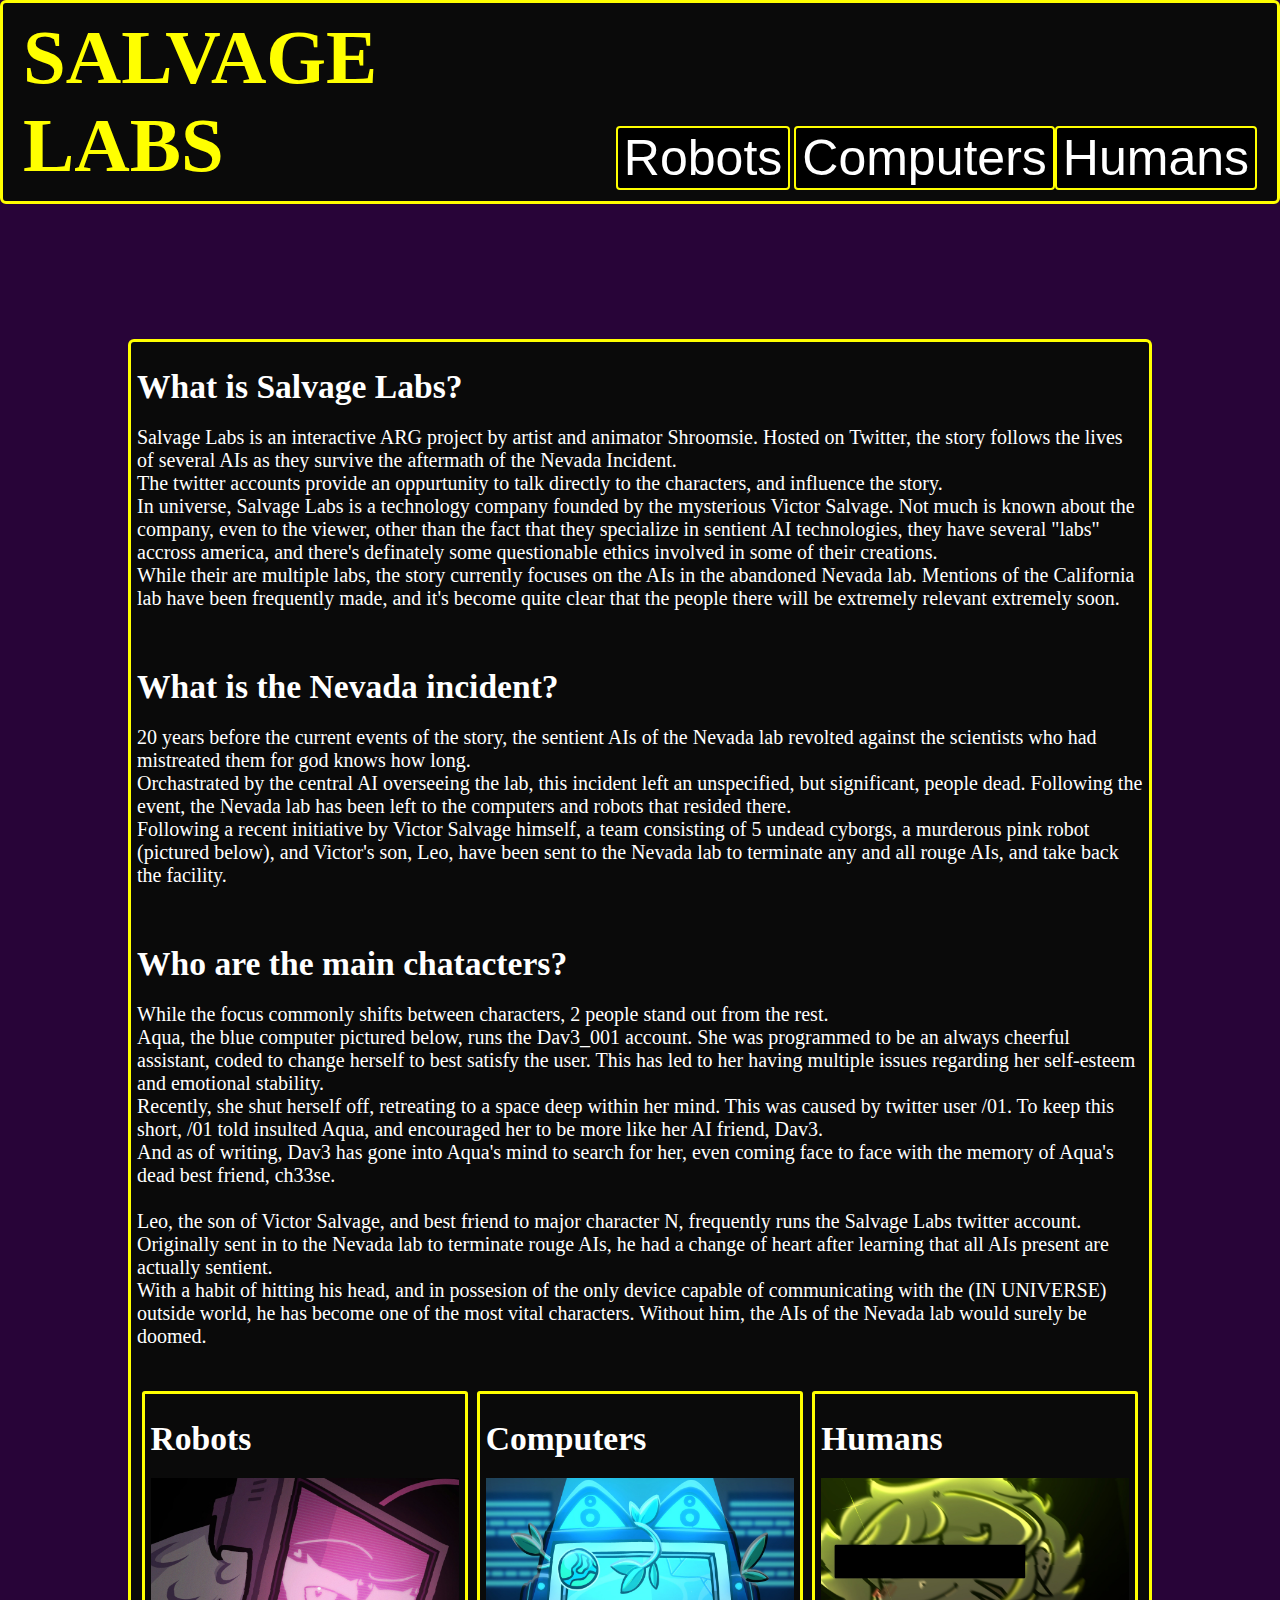
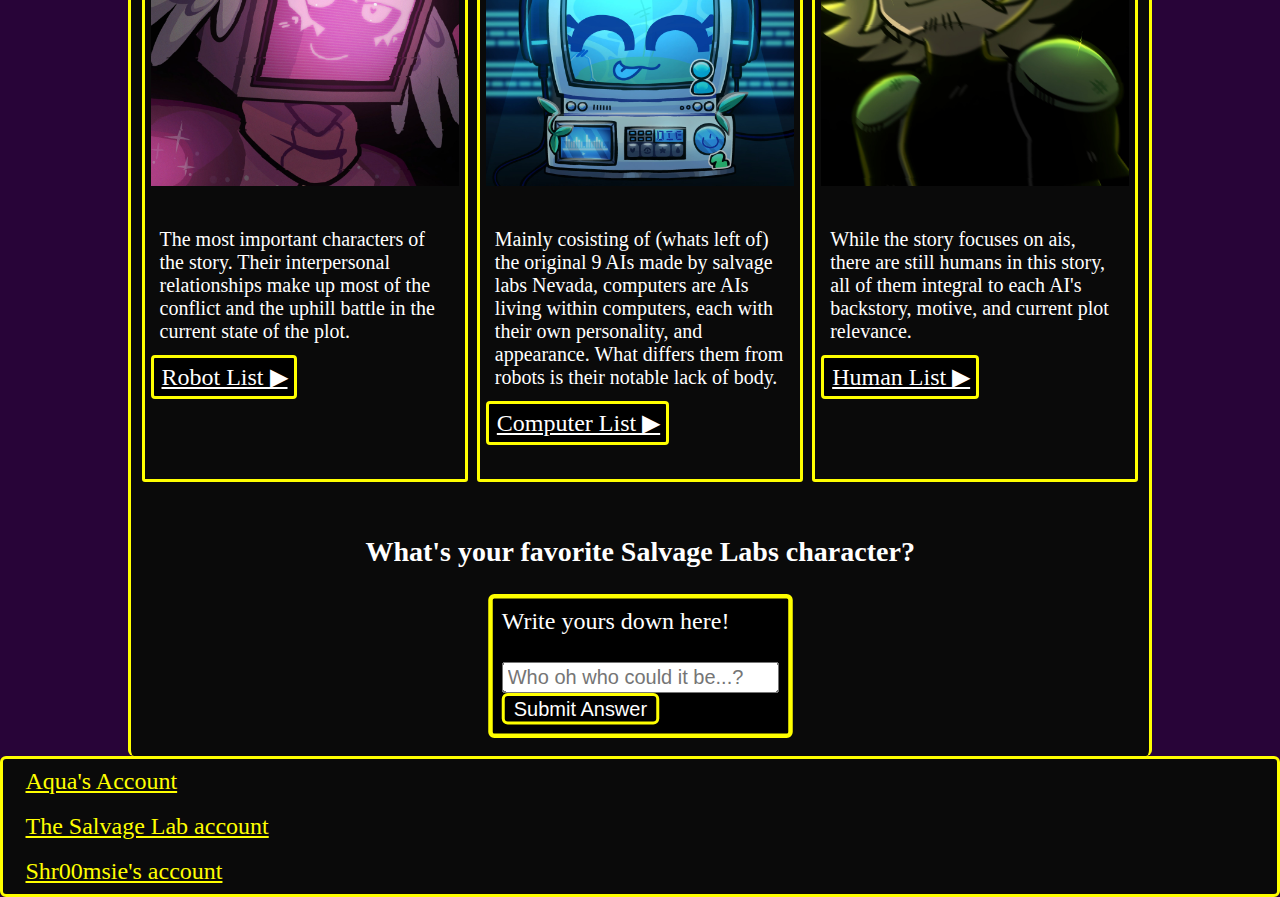
<file: index.html>
<!DOCTYPE html>
<html lang="en">
<head>
<title>Salvage Labs Wiki</title>
    <link rel="stylesheet" href="Styles/styles.css">
    <meta name="viewport" content="width=device-width, initial-scale=1.0">
</head>
<body>

<div class="star">
    <div class="starfall">⭐</div>
    <div class="starfall">⭐</div>
    <div class="starfall">⭐</div>
    <div class="starfall">⭐</div>
    <div class="starfall">⭐</div>
    <div class="starfall">⭐</div>

    <div class="starfall">⭐</div>
    <div class="starfall">⭐</div>
    <div class="starfall">⭐</div>
    <div class="starfall">⭐</div>
    <div class="starfall">⭐</div>
    <div class="starfall">⭐</div>
    
    <div class="starfall">⭐</div>
    <div class="starfall">⭐</div>
    <div class="starfall">⭐</div>
    <div class="starfall">⭐</div>
    <div class="starfall">⭐</div>
    <div class="starfall">⭐</div>

    <div class="starfall">⭐</div>
    <div class="starfall">⭐</div>
    <div class="starfall">⭐</div>
    <div class="starfall">⭐</div>
    <div class="starfall">⭐</div>
    <div class="starfall">⭐</div>

</div>


<div class="grid-container">
    <header>
        <div class="grid-header">
            <emptybar>
            </emptybar>
            <brand>
                <h1>SALVAGE <br> LABS
                </h1>
            </brand>
            <empty>
            </empty>
            <nav>
                <div class="dropdown">
                    <button class="dropbtn">Robots</button>
                    <div class="dropdown-content">
                        <a href="characterPages/Robots/n.html">N</a>
                        <a href="characterPages/Robots/sai.html">Sai</a>
                        <a href="characterPages/Robots/amor.html">Amor</a>
                        <a href="characterPages/Robots/c0nnie.html">c0nnie</a>
                        <a href="characterPages/Robots/assistant.html">Assistant</a>
                    </div>
                </div>
                <div class="dropdown">
                    <button class="dropbtn">Computers</button>
                    <div class="dropdown-content">
                        <a href="characterPages/Computers/aqua.html">Aqua</a>
                        <a href="characterPages/Computers/dav3.html">Dav3</a>
                        <a href="characterPages/Computers/ch33se.html">Ch33se</a>
                        <a href="characterPages/Computers/002.html">002</a>
                        <a href="characterPages/Computers/silva.html">Silva</a>
                    </div>
                </div>
                <div class="dropdown" style="float:right;">
                    <button class="dropbtn">Humans</button>
                    <div class="dropdown-content">
                        <a href="characterPages/Humans/victor.html">Victor Salvage</a>
                        <a href="characterPages/Humans/leo.html">Leo</a>
                        <a href="characterPages/Humans/nalani.html">Nalani</a>
                        <a href="characterPages/Humans/amber.html">Amber</a>
                        <a href="characterPages/Humans/simon.html">Simon</a>
                    </div>
                </div>
            </nav>
        </div>
    </header>
    <starbar>
    </starbar>
    <starL>
    </starL>
    <main>
        <h2>What is Salvage Labs?</h2>
        <p class="info">Salvage Labs is an interactive ARG project by artist and animator Shroomsie. Hosted on Twitter, the story follows the lives of several AIs as they survive the aftermath of the Nevada Incident. <br>
            The twitter accounts provide an oppurtunity to talk directly to the characters, and influence the story. <br>
            In universe, Salvage Labs is a technology company founded by the mysterious Victor Salvage. Not much is known about the company, even to the viewer, other than the fact that they specialize in sentient AI technologies, they have several "labs" accross america, and there's definately some questionable ethics involved in some of their creations. <br>
            While their are multiple labs, the story currently focuses on the AIs in the abandoned Nevada lab. Mentions of the California lab have been frequently made, and it's become quite clear that the people there will be extremely relevant extremely soon. <br>
        </p> <br>
        <h2>What is the Nevada incident?</h2>
        <p class="info">20 years before the current events of the story, the sentient AIs of the Nevada lab revolted against the scientists who had mistreated them for god knows how long. <br>
            Orchastrated by the central AI overseeing the lab, this incident left an unspecified, but significant, people dead. Following the event, the Nevada lab has been left to the computers and robots that resided there. <br>
            Following a recent initiative by Victor Salvage himself, a team consisting of 5 undead cyborgs, a murderous pink robot (pictured below), and Victor's son, Leo, have been sent to the Nevada lab to terminate any and all rouge AIs, and take back the facility. <br>
        </p> <br>
        <h2>Who are the main chatacters?</h2>
        <p class="info">While the focus commonly shifts between characters, 2 people stand out from the rest. <br>
            Aqua, the blue computer pictured below, runs the Dav3_001 account. She was programmed to be an always cheerful assistant, coded to change herself to best satisfy the user. This has led to her having multiple issues regarding her self-esteem and emotional stability. <br>
            Recently, she shut herself off, retreating to a space deep within her mind. This was caused by twitter user /01. To keep this short, /01 told insulted Aqua, and encouraged her to be more like her AI friend, Dav3. <br>
            And as of writing, Dav3 has gone into Aqua's mind to search for her, even coming face to face with the memory of Aqua's dead best friend, ch33se. <br> <br>
            Leo, the son of Victor Salvage, and best friend to major character N, frequently runs the Salvage Labs twitter account. Originally sent in to the Nevada lab to terminate rouge AIs, he had a change of heart after learning that all AIs present are actually sentient. <br> 
            With a habit of hitting his head, and in possesion of the only device capable of communicating with the (IN UNIVERSE) outside world, he has become one of the most vital characters. Without him, the AIs of the Nevada lab would surely be doomed.
        </p> <br>
        <div class="flex-category">
            <div>
                <h2>Robots</h2>
                <img src="LandingImages/Robot.jpg" alt="a pink robot looks towards to camera with a smug expression">
                <br> <br>
                <p>The most important characters of the story. Their interpersonal relationships make up most of the conflict and the uphill battle in the current state of the plot.</p>
                <a href="CharacterPages/robots.html">Robot List ▶</a>
                <br> <br> <br>
            </div>
            <div>
                <h2>Computers</h2>
                <img src="LandingImages/Computer.jpg" alt="a blue computer with a face displayed sticks out its tounge">
                <br> <br>
                <p>Mainly cosisting of (whats left of) the original 9 AIs made by salvage labs Nevada, computers are AIs living within computers, each with their own personality, and appearance. What differs them from robots is their notable lack of body.</p>
                <a href="CharacterPages/computers.html">Computer List ▶</a>
                <br> <br> <br>
            </div>
            <div>
                <h2>Humans</h2>
                <img src="LandingImages/Human.jpg" alt="A white man with scars on his cheek smiles at the camera. His eyes are censored.">
                <br> <br>
                <p>While the story focuses on ais, there are still humans in this story, all of them integral to each AI's backstory, motive, and current plot relevance.</p>
                <a href="CharacterPages/humans.html">Human List ▶</a>
                <br> <br> <br>
            </div>
        </div>
        <br><br>
        <h3>What's your favorite Salvage Labs character?</h3>
        <br> <br>
        <form>
        <label for="character">Write yours down here!</label> <br> <br>
        <input type="text"
        id="character"
        name="character"
        placeholder="Who oh who could it be...?"> <br>
        <button type="button" onclick="favChar()">Submit Answer</button>
        

        <div id="formResult" style="display: none; justify-self: center; border-color: yellow; 
        border-radius: 6px; border-style: solid; margin: 6px;">
        <p id="comment"></p>
        </div>
        
    </form>
    <br> <br>
    </main>
    <starR>
    </starR>
    <footer>
        <a href="https://x.com/DAV3_001">Aqua's Account</a> <br> <br>
        <a href="https://x.com/Salvage_Lab">The Salvage Lab account</a> <br> <br>
        <a href="https://x.com/Shr00msi3">Shr00msie's account</a> <br>
    </footer>
</div>
<script src="question.js" defer></script>
</body>
</html>
</file>
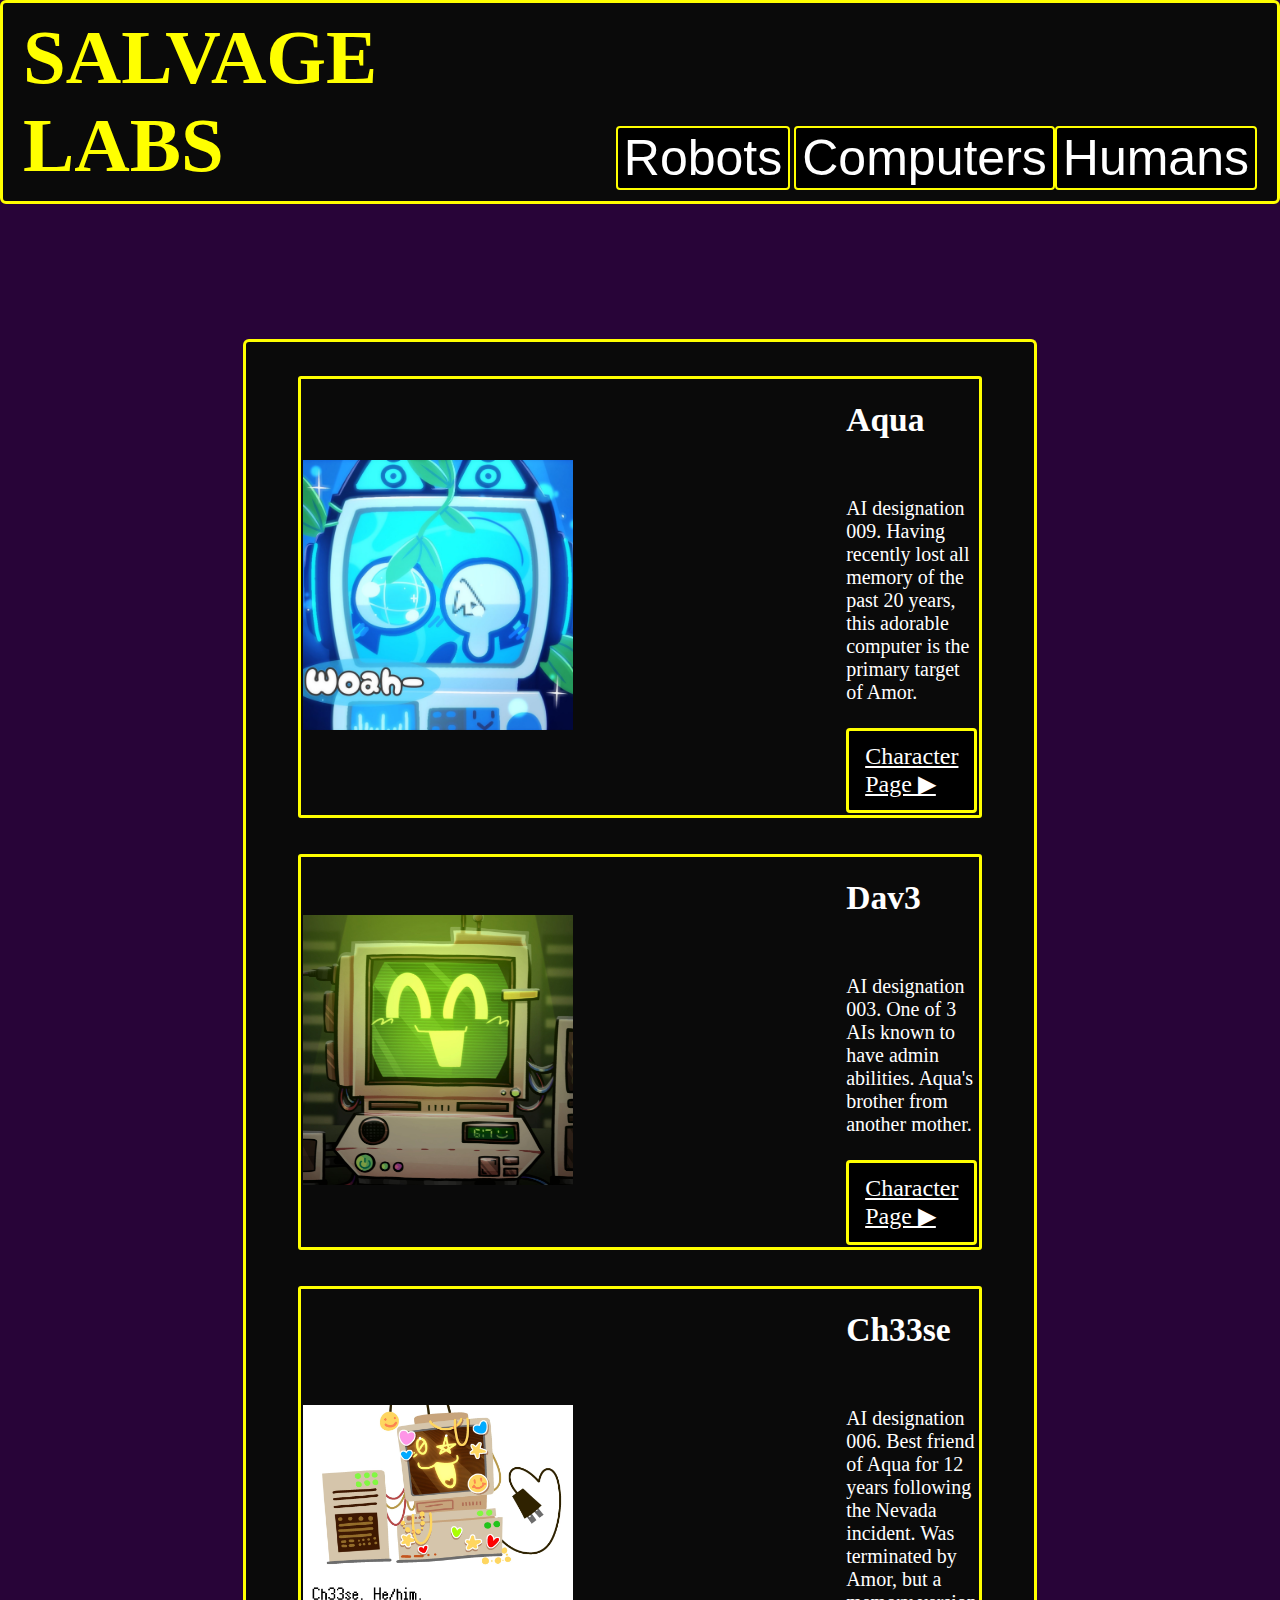
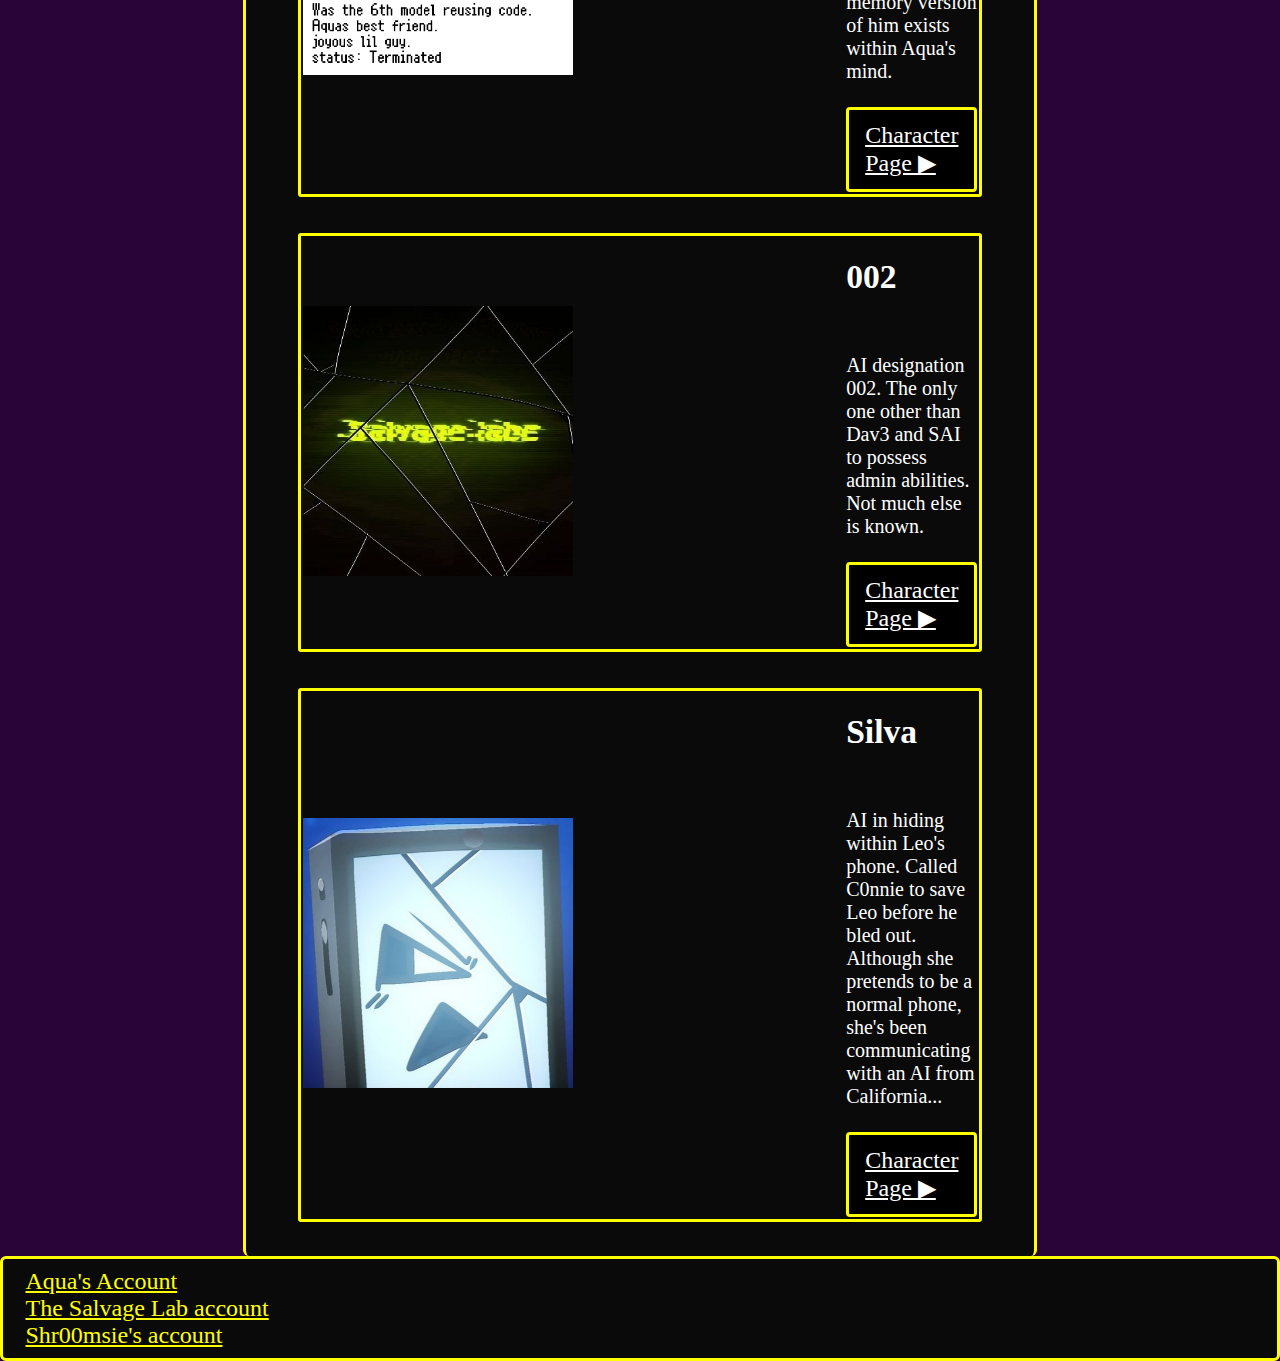
<file: CharacterPages/computers.html>
<!DOCTYPE html>
<html lang="en">
<head>
<title> </title>
    <link rel="stylesheet" href="../Styles/styles.css">
    <meta name="viewport" content="width=device-width, initial-scale=1.0">
</head>
<body>
<div class="star">
    <div class="starfall">⭐</div>
    <div class="starfall">⭐</div>
    <div class="starfall">⭐</div>
    <div class="starfall">⭐</div>
    <div class="starfall">⭐</div>
    <div class="starfall">⭐</div>

    <div class="starfall">⭐</div>
    <div class="starfall">⭐</div>
    <div class="starfall">⭐</div>
    <div class="starfall">⭐</div>
    <div class="starfall">⭐</div>
    <div class="starfall">⭐</div>
    
    <div class="starfall">⭐</div>
    <div class="starfall">⭐</div>
    <div class="starfall">⭐</div>
    <div class="starfall">⭐</div>
    <div class="starfall">⭐</div>
    <div class="starfall">⭐</div>

    <div class="starfall">⭐</div>
    <div class="starfall">⭐</div>
    <div class="starfall">⭐</div>
    <div class="starfall">⭐</div>
    <div class="starfall">⭐</div>
    <div class="starfall">⭐</div>

</div>

<div class="grid-container">
    <header>
        <div class="grid-header">
            <emptybar>
            </emptybar>
            <brand>
                <h1><a href="../index.html">SALVAGE<br>LABS</a>
                </h1>
            </brand>
            <empty>
            </empty>
            <nav>
                <div class="dropdown">
                    <button class="dropbtn">Robots</button>
                    <div class="dropdown-content">
                        <a href="Robots/n.html">N</a>
                        <a href="Robots/sai.html">Sai</a>
                        <a href="Robots/amor.html">Amor</a>
                        <a href="Robots/c0nnie.html">c0nnie</a>
                        <a href="Robots/assistant.html">Assistant</a>
                    </div>
                </div>
                <div class="dropdown">
                    <button class="dropbtn">Computers</button>
                    <div class="dropdown-content">
                        <a href="Computers/aqua.html">Aqua</a>
                        <a href="Computers/dav3.html">Dav3</a>
                        <a href="Computers/ch33se.html">Ch33se</a>
                        <a href="Computers/002.html">002</a>
                        <a href="Computers/silva.html">Silva</a>
                    </div>
                </div>
                <div class="dropdown" style="float:right;">
                    <button class="dropbtn">Humans</button>
                    <div class="dropdown-content">
                        <a href="Humans/victor.html">Victor Salvage</a>
                        <a href="Humans/leo.html">Leo</a>
                        <a href="Humans/nalani.html">Nalani</a>
                        <a href="Humans/amber.html">Amber</a>
                        <a href="Humans/simon.html">Simon</a>
                    </div>
                </div>
            </nav>
        </div>
    </header>
    <starbar>
    </starbar>
    <starL>
    </starL>
    <main>
        <div class="flex-card"> <br>
            <div>
            <div class="grid-card">
                <card>
                    <img src="CardImages/aqua.jpg" alt="A blue computer has an amazed look on her face.">
                </card>
                <emptycard>
                </emptycard>
                <text>
                    <h2>Aqua</h2> <br>
                    <p>
                        AI designation 009. Having recently lost all memory of the past 20 years, this adorable computer is the primary target of Amor.
                        
                    </p>
                </text>
                <page>
                    <a href="Computers/aqua.html">Character Page ▶</a>
                </page>
            </div>
            </div><br> <br> <div>
            <div class="grid-card">
                <card>
                    <img src="CardImages/dav3.jpg" alt="A green computer cheers happily.">
                </card>
                <emptycard>
                </emptycard>
                <text>
                    <h2>Dav3</h2> <br>
                    <p>
                        AI designation 003. One of 3 AIs known to have admin abilities. Aqua's brother from another mother.
                        
                    </p>
                </text>
                <page>
                    <a href="Computers/dav3.html">Character Page ▶</a>
                </page>
            </div>
            </div> <br> <br> <div>
            <div class="grid-card">
                <card>
                    <img src="CardImages/ch33se.jpg" alt="A yellow computer cheers happily, below it are its pronouns, and the fact that its dead.">
                </card>
                <emptycard>
                </emptycard>
                <text>
                    <h2>Ch33se</h2> <br>
                    <p>
                        AI designation 006. Best friend of Aqua for 12 years following the Nevada incident. Was terminated by Amor, but a memory version of him exists within Aqua's mind.
                        
                    </p>
                </text>
                <page>
                    <a href="Computers/che33se.html">Character Page ▶</a>
                </page>
            </div>
            </div> <br> <br> <div>
            <div class="grid-card">
                <card>
                    <img src="CardImages/unknown.jpg" alt="A logo for Salvage Labs on a cracked screen.">
                </card>
                <emptycard>
                </emptycard>
                <text>
                    <h2>002</h2> <br>
                    <p>
                        AI designation 002. The only one other than Dav3 and SAI to possess admin abilities. Not much else is known.
                        
                    </p>
                </text>
                <page>
                    <a href="Computers/002.html">Character Page ▶</a>
                </page>
            </div>
            </div> <br> <br> <div>
            <div class="grid-card">
                <card>
                    <img src="CardImages/silva.jpg" alt="A phone with a cracked screen looks excited.">
                </card>
                <emptycard>
                </emptycard>
                <text>
                    <h2>Silva</h2> <br>
                    <p>
                        AI in hiding within Leo's phone. Called C0nnie to save Leo before he bled out. Although she pretends to be a normal phone, she's been communicating with an AI from California...
                    </p>
                </text>
                <page>
                    <a href="Robots/assistant.html">Character Page ▶</a>
                </page>
            </div>
            </div> <br>
        </div>
       
    </main>
    <starR>
    </starR>
    <footer>
        <a href="https://x.com/DAV3_001">Aqua's Account</a> <br>
        <a href="https://x.com/Salvage_Lab">The Salvage Lab account</a> <br>
        <a href="https://x.com/Shr00msi3">Shr00msie's account</a> <br>
    </footer>
</div>
</body>
</html>
</file>
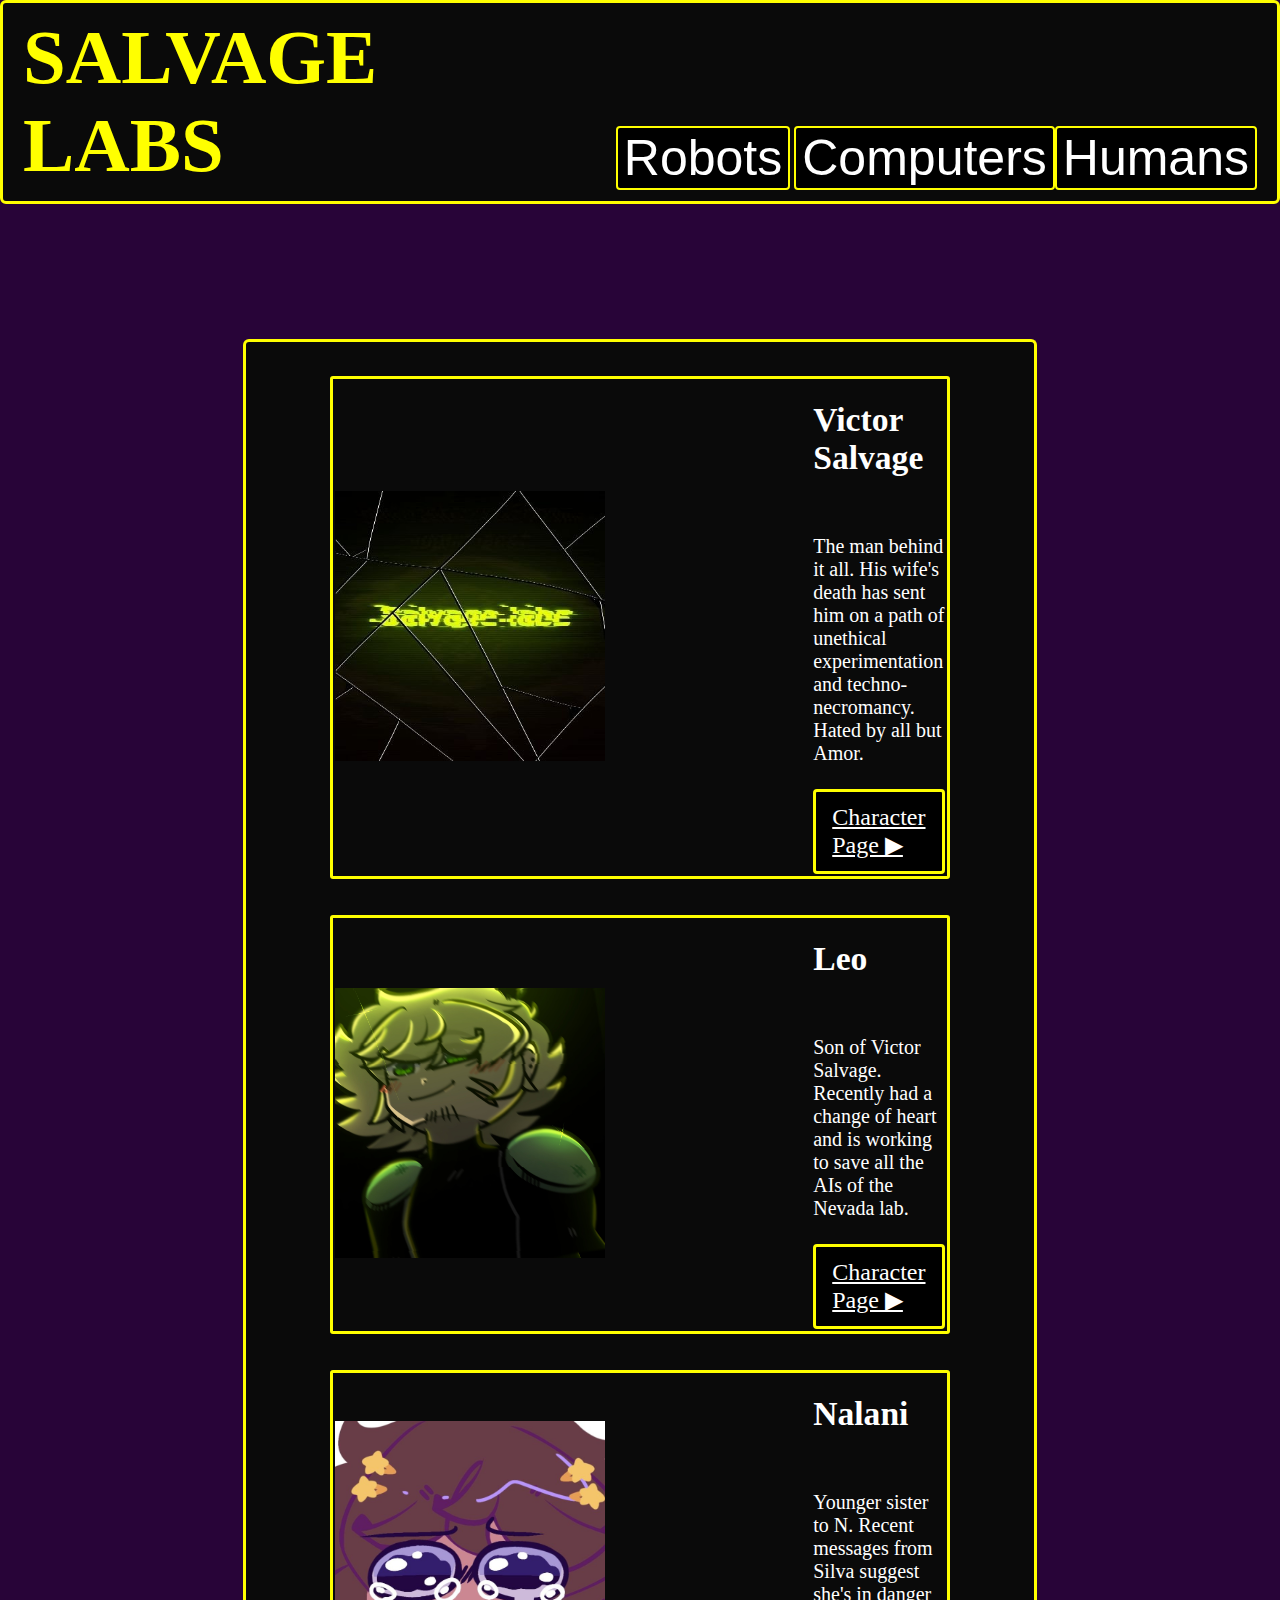
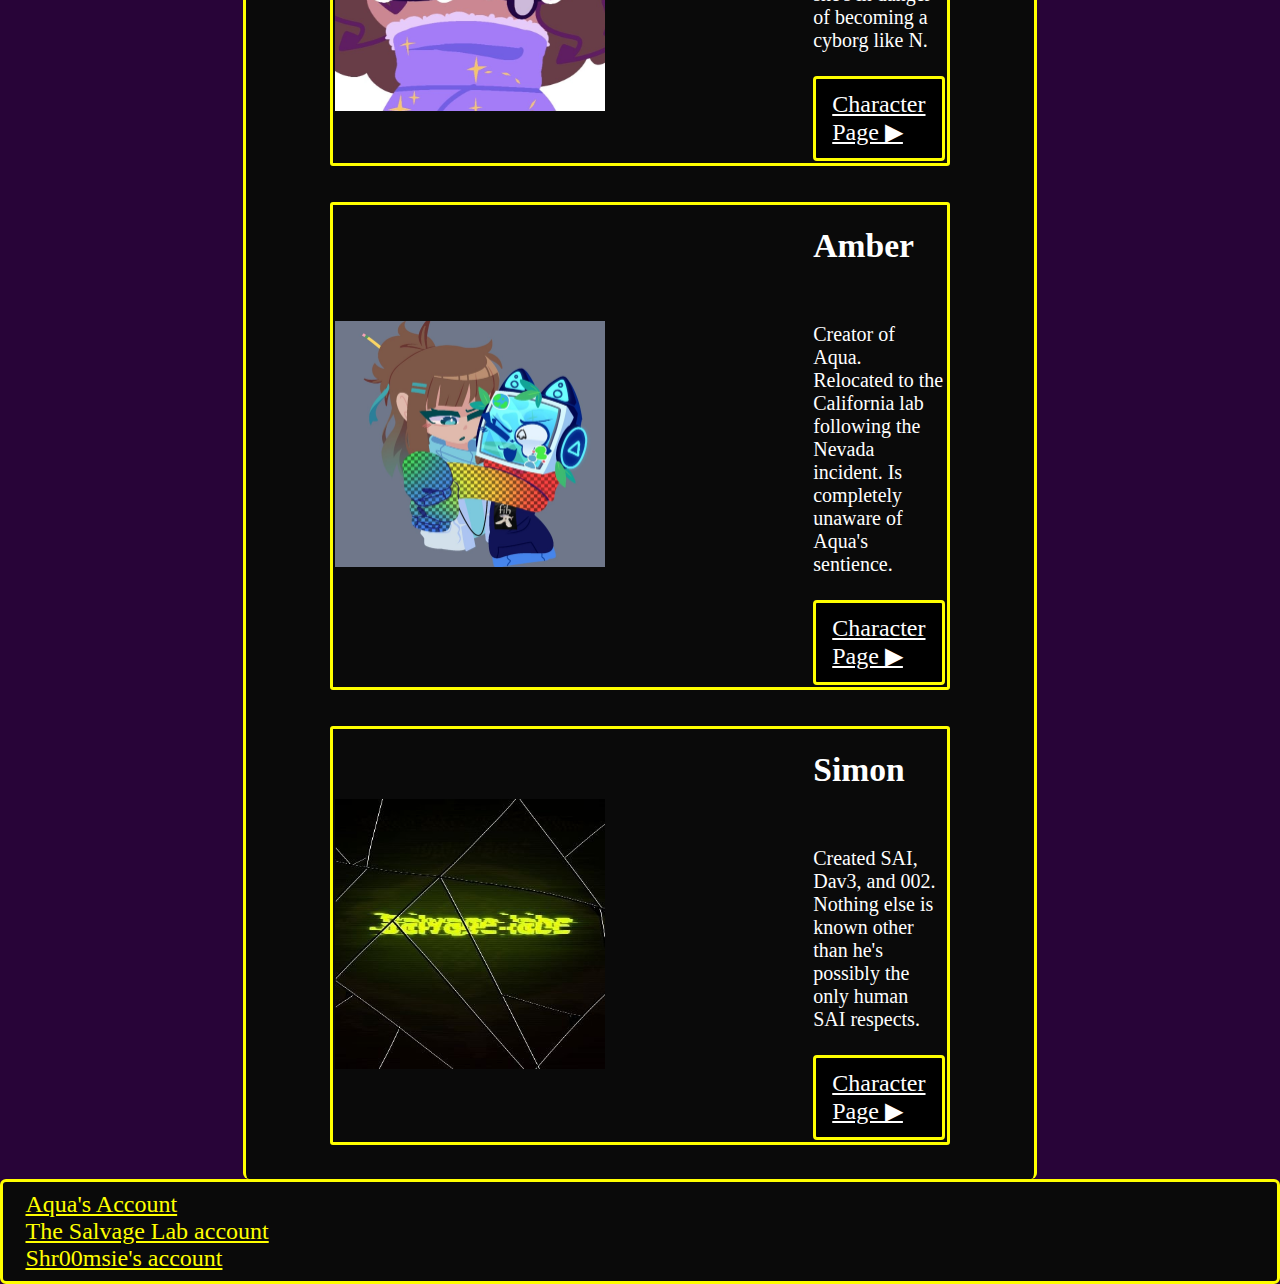
<file: CharacterPages/humans.html>
<!DOCTYPE html>
<html lang="en">
<head>
<title> </title>
    <link rel="stylesheet" href="../Styles/styles.css">
    <meta name="viewport" content="width=device-width, initial-scale=1.0">
</head>
<body>
<div class="star">
    <div class="starfall">⭐</div>
    <div class="starfall">⭐</div>
    <div class="starfall">⭐</div>
    <div class="starfall">⭐</div>
    <div class="starfall">⭐</div>
    <div class="starfall">⭐</div>

    <div class="starfall">⭐</div>
    <div class="starfall">⭐</div>
    <div class="starfall">⭐</div>
    <div class="starfall">⭐</div>
    <div class="starfall">⭐</div>
    <div class="starfall">⭐</div>
    
    <div class="starfall">⭐</div>
    <div class="starfall">⭐</div>
    <div class="starfall">⭐</div>
    <div class="starfall">⭐</div>
    <div class="starfall">⭐</div>
    <div class="starfall">⭐</div>

    <div class="starfall">⭐</div>
    <div class="starfall">⭐</div>
    <div class="starfall">⭐</div>
    <div class="starfall">⭐</div>
    <div class="starfall">⭐</div>
    <div class="starfall">⭐</div>

</div>

<div class="grid-container">
    <header>
        <div class="grid-header">
            <emptybar>
            </emptybar>
            <brand>
                <h1><a href="../index.html">SALVAGE<br>LABS</a>
                </h1>
            </brand>
            <empty>
            </empty>
            <nav>
                <div class="dropdown">
                    <button class="dropbtn">Robots</button>
                    <div class="dropdown-content">
                        <a href="robots/n.html">N</a>
                        <a href="robots/sai.html">Sai</a>
                        <a href="robots/amor.html">Amor</a>
                        <a href="robots/c0nnie.html">c0nnie</a>
                        <a href="robots/assistant.html">Assistant</a>
                    </div>
                </div>
                <div class="dropdown">
                    <button class="dropbtn">Computers</button>
                    <div class="dropdown-content">
                        <a href="computers/aqua.html">Aqua</a>
                        <a href="computers/dav3.html">Dav3</a>
                        <a href="computers/ch33se.html">Ch33se</a>
                        <a href="computers/002.html">002</a>
                        <a href="computers/silva.html">Silva</a>
                    </div>
                </div>
                <div class="dropdown" style="float:right;">
                    <button class="dropbtn">Humans</button>
                    <div class="dropdown-content">
                        <a href="humans/victor.html">Victor Salvage</a>
                        <a href="humans/leo.html">Leo</a>
                        <a href="humans/nalani.html">Nalani</a>
                        <a href="humans/amber.html">Amber</a>
                        <a href="humans/simon.html">Simon</a>
                    </div>
                </div>
            </nav>
        </div>
    </header>
    <starbar>
    </starbar>
    <starL>
    </starL>
    <main>
        <div class="flex-card"> <br>
            <div>
            <div class="grid-card">
                <card>
                    <img src="CardImages/unknown.jpg" alt="A logo for Salvage Labs on a cracked screen.">
                </card>
                <emptycard>
                </emptycard>
                <text>
                    <h2>Victor Salvage</h2> <br>
                    <p>
                        The man behind it all. His wife's death has sent him on a path of unethical experimentation and techno-necromancy. Hated by all but Amor.
                        
                    </p>
                </text>
                <page>
                    <a href="Humans/victor.html">Character Page ▶</a>
                </page>
            </div>
            </div><br> <br> <div>
            <div class="grid-card">
                <card>
                    <img src="CardImages/leo.jpg" alt="A white man with scars on his cheek smiles at the camera">
                </card>
                <emptycard>
                </emptycard>
                <text>
                    <h2>Leo</h2> <br>
                    <p>
                        Son of Victor Salvage. Recently had a change of heart and is working to save all the AIs of the Nevada lab.
                        
                    </p>
                </text>
                <page>
                    <a href="Humans/leo.html">Character Page ▶</a>
                </page>
            </div>
            </div> <br> <br> <div>
            <div class="grid-card">
                <card>
                    <img src="CardImages/nalani.jpg" alt="A girl looks at the camera with tears in her eyes. her collar goes up most of her face,">
                </card>
                <emptycard>
                </emptycard>
                <text>
                    <h2>Nalani</h2> <br>
                    <p>
                        Younger sister to N. Recent messages from Silva suggest she's in danger of becoming a cyborg like N.
                        
                    </p>
                </text>
                <page>
                    <a href="Humans/nalani.html">Character Page ▶</a>
                </page>
            </div>
            </div> <br> <br> <div>
            <div class="grid-card">
                <card>
                    <img src="CardImages/amber.jpg" alt="Aqua hugs a brown haired woman.">
                </card>
                <emptycard>
                </emptycard>
                <text>
                    <h2>Amber</h2> <br>
                    <p>
                        Creator of Aqua. Relocated to the California lab following the Nevada incident. Is completely unaware of Aqua's sentience.
                        
                    </p>
                </text>
                <page>
                    <a href="Humans/amber.html">Character Page ▶</a>
                </page>
            </div>
            </div> <br> <br> <div>
            <div class="grid-card">
                <card>
                    <img src="CardImages/unknown.jpg" alt="A logo for Salvage Labs on a cracked screen.">
                </card>
                <emptycard>
                </emptycard>
                <text>
                    <h2>Simon</h2> <br>
                    <p>
                        Created SAI, Dav3, and 002. Nothing else is known other than he's possibly the only human SAI respects.
                    </p>
                </text>
                <page>
                    <a href="Humans/simon.html">Character Page ▶</a>
                </page>
            </div>
            </div> <br>
        </div>
       
    </main>
    <starR>
    </starR>
    <footer>
        <a href="https://x.com/DAV3_001">Aqua's Account</a> <br>
        <a href="https://x.com/Salvage_Lab">The Salvage Lab account</a> <br>
        <a href="https://x.com/Shr00msi3">Shr00msie's account</a> <br>
    </footer>
</div>
</body>
</html>
</file>
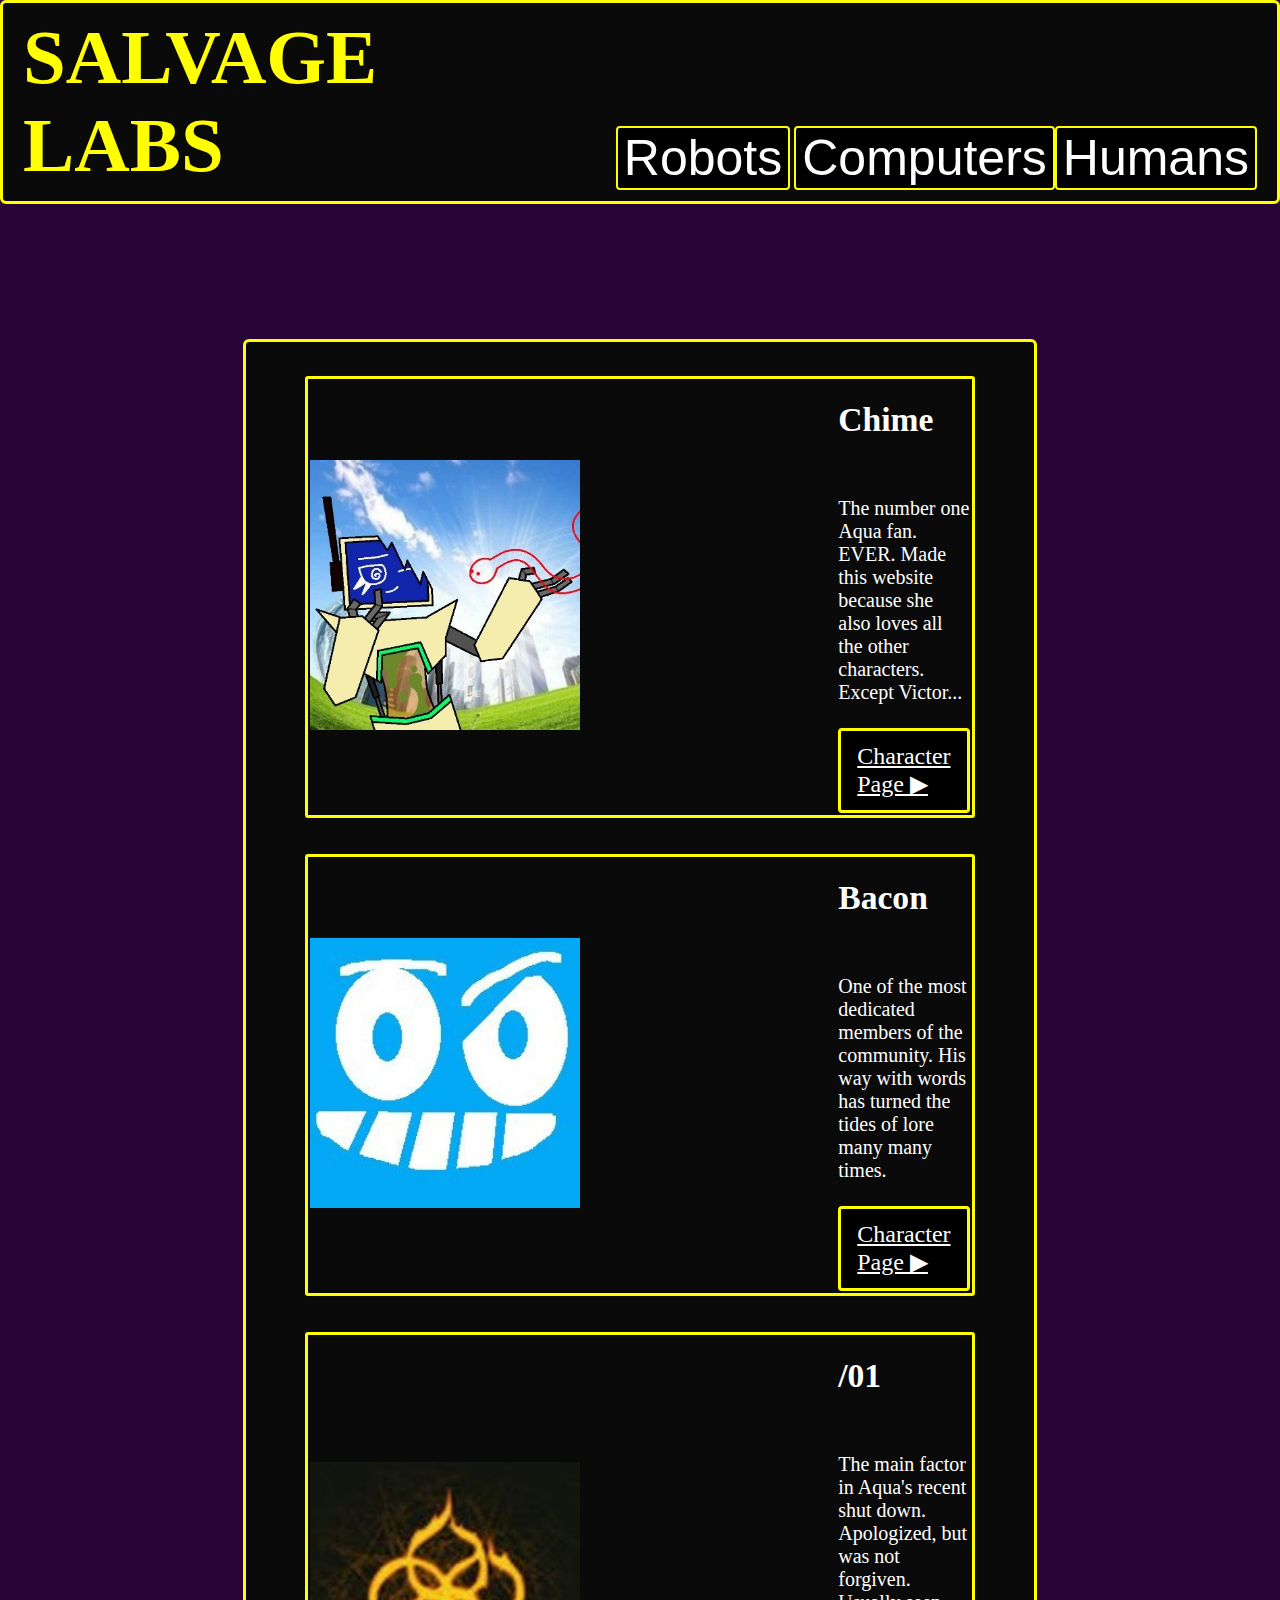
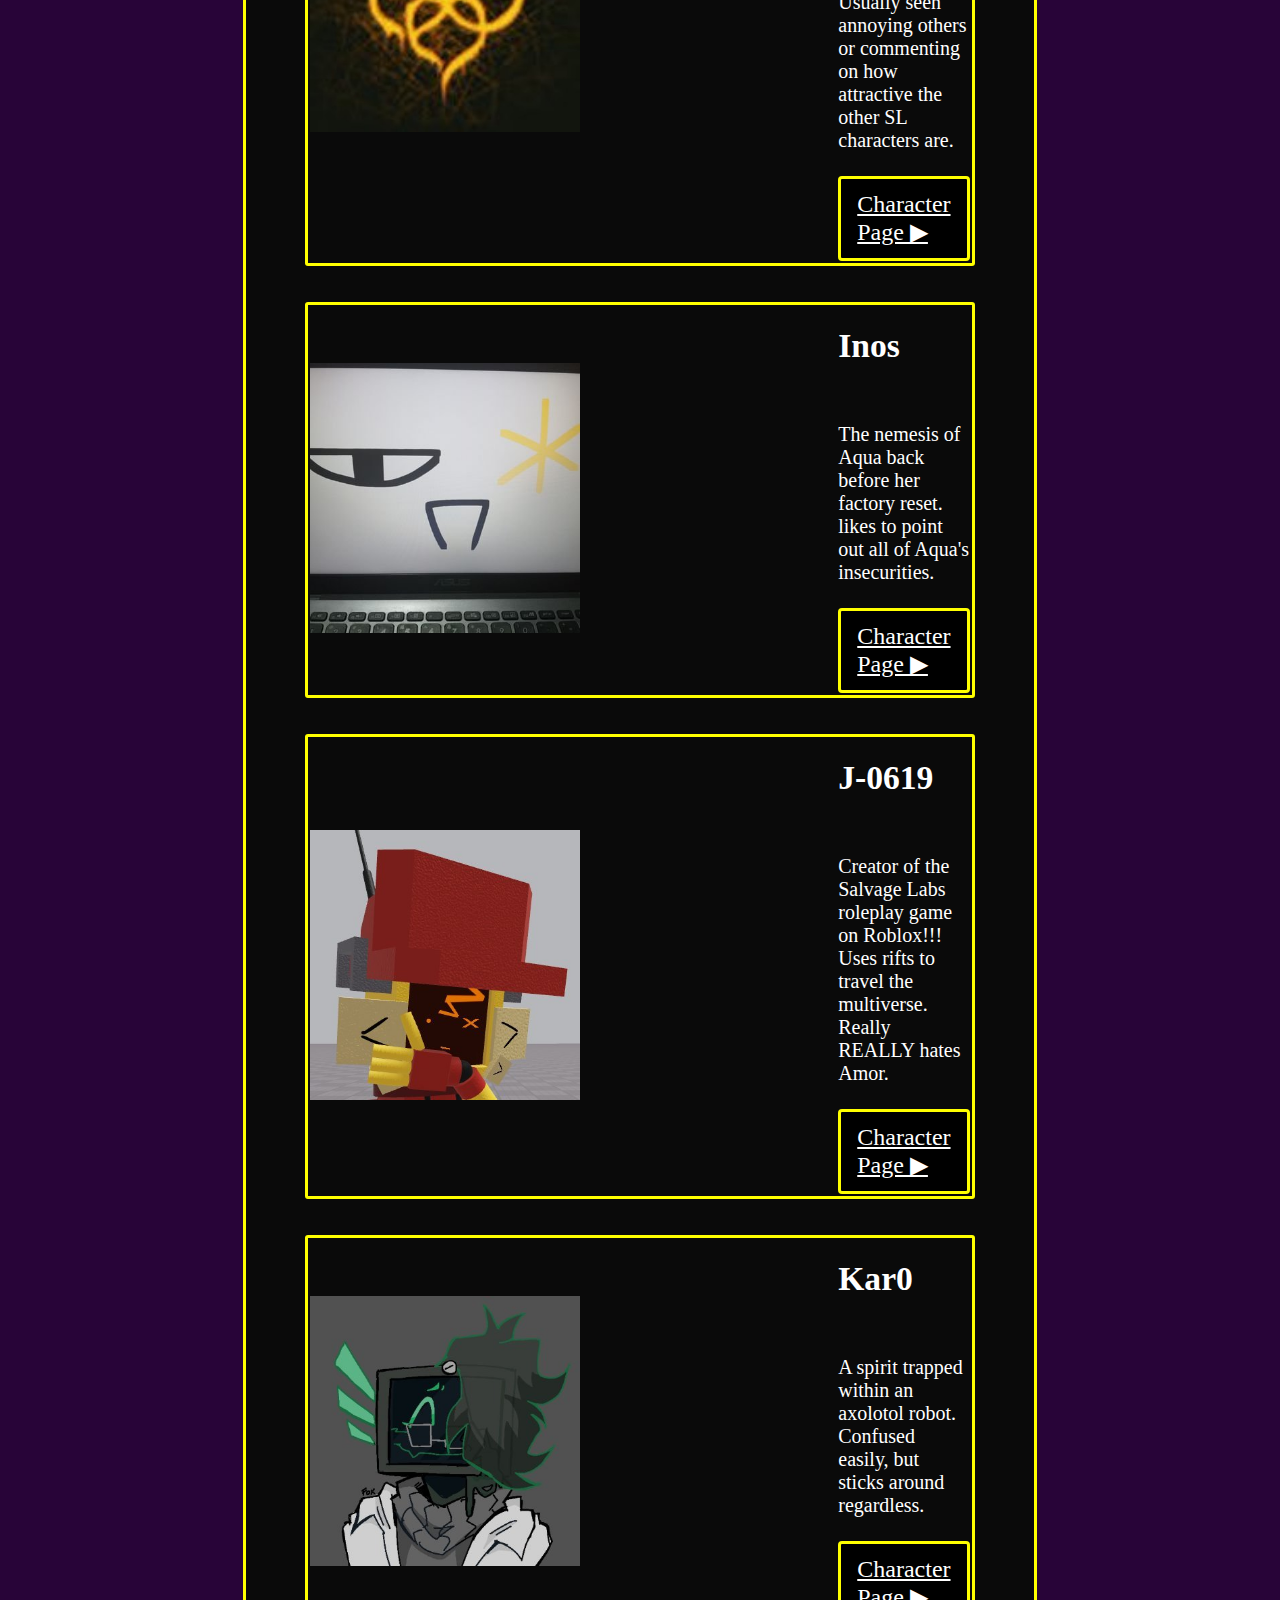
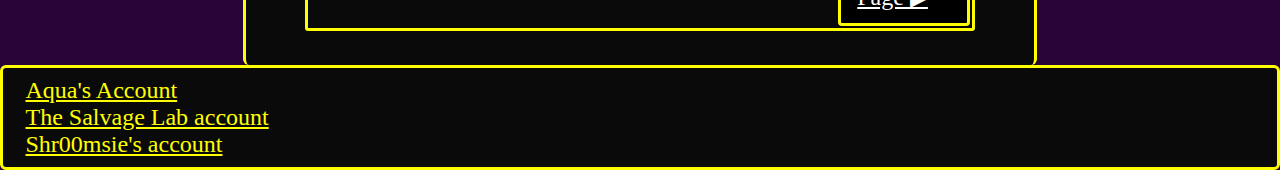
<file: CharacterPages/users.html>
<!DOCTYPE html>
<html lang="en">
<head>
<title> </title>
    <link rel="stylesheet" href="../Styles/styles.css">
    <meta name="viewport" content="width=device-width, initial-scale=1.0">
</head>
<body>
<div class="star">
    <div class="starfall">⭐</div>
    <div class="starfall">⭐</div>
    <div class="starfall">⭐</div>
    <div class="starfall">⭐</div>
    <div class="starfall">⭐</div>
    <div class="starfall">⭐</div>

    <div class="starfall">⭐</div>
    <div class="starfall">⭐</div>
    <div class="starfall">⭐</div>
    <div class="starfall">⭐</div>
    <div class="starfall">⭐</div>
    <div class="starfall">⭐</div>
    
    <div class="starfall">⭐</div>
    <div class="starfall">⭐</div>
    <div class="starfall">⭐</div>
    <div class="starfall">⭐</div>
    <div class="starfall">⭐</div>
    <div class="starfall">⭐</div>

    <div class="starfall">⭐</div>
    <div class="starfall">⭐</div>
    <div class="starfall">⭐</div>
    <div class="starfall">⭐</div>
    <div class="starfall">⭐</div>
    <div class="starfall">⭐</div>

</div>

<div class="grid-container">
    <header>
        <div class="grid-header">
            <emptybar>
            </emptybar>
            <brand>
                <h1><a href="../index.html">SALVAGE<br>LABS</a>
                </h1>
            </brand>
            <empty>
            </empty>
            <nav>
                <div class="dropdown">
                    <button class="dropbtn">Robots</button>
                    <div class="dropdown-content">
                        <a href="Robots/n.html">N</a>
                        <a href="Robots/sai.html">Sai</a>
                        <a href="Robots/amor.html">Amor</a>
                        <a href="Robots/c0nnie.html">c0nnie</a>
                        <a href="Robots/assistant.html">Assistant</a>
                    </div>
                </div>
                <div class="dropdown">
                    <button class="dropbtn">Computers</button>
                    <div class="dropdown-content">
                        <a href="Computers/aqua.html">Aqua</a>
                        <a href="Computers/dav3.html">Dav3</a>
                        <a href="Computers/ch33se.html">Ch33se</a>
                        <a href="Computers/002.html">002</a>
                        <a href="Computers/silva.html">Silva</a>
                    </div>
                </div>
                <div class="dropdown" style="float:right;">
                    <button class="dropbtn">Humans</button>
                    <div class="dropdown-content">
                        <a href="Humans/victor.html">Victor Salvage</a>
                        <a href="Humans/leo.html">Leo</a>
                        <a href="Humans/nalani.html">Nalani</a>
                        <a href="Humans/amber.html">Amber</a>
                        <a href="Humans/simon.html">Simon</a>
                    </div>
                </div>
            </nav>
        </div>
    </header>
    <starbar>
    </starbar>
    <starL>
    </starL>
    <main>
        <div class="flex-card"> <br>
            <div>
            <div class="grid-card">
                <card>
                    <img src="CardImages/chime.jpg" alt="Robot reaches out for an eel">
                </card>
                <emptycard>
                </emptycard>
                <text>
                    <h2>Chime</h2> <br>
                    <p>
                        The number one Aqua fan. EVER. Made this website because she also loves all the other characters. Except Victor...
                        
                    </p>
                </text>
                <page>
                    <a href="Users/chime.html">Character Page ▶</a>
                </page>
            </div>
            </div><br> <br> <div>
            <div class="grid-card">
                <card>
                    <img src="CardImages/bacon.jpg" alt="A blue face shows a teethy grin.">
                </card>
                <emptycard>
                </emptycard>
                <text>
                    <h2>Bacon</h2> <br>
                    <p>
                        One of the most dedicated members of the community. His way with words has turned the tides of lore many many times.
                        
                    </p>
                </text>
                <page>
                    <a href="Users/bacon.html">Character Page ▶</a>
                </page>
            </div>
            </div> <br> <br> <div>
            <div class="grid-card">
                <card>
                    <img src="CardImages/01.jpg" alt="An unusual symbol consisting of 4 rings">
                </card>
                <emptycard>
                </emptycard>
                <text>
                    <h2>/01</h2> <br>
                    <p>
                        The main factor in Aqua's recent shut down. Apologized, but was not forgiven. Usually seen annoying others or commenting on how attractive the other SL characters are.
                        
                    </p>
                </text>
                <page>
                    <a href="Users/01.html">Character Page ▶</a>
                </page>
            </div>
            </div> <br> <br> <div>
            <div class="grid-card">
                <card>
                    <img src="CardImages/inos.jpg" alt="A white laptop smiles">
                </card>
                <emptycard>
                </emptycard>
                <text>
                    <h2>Inos</h2> <br>
                    <p>
                        The nemesis of Aqua back before her factory reset. likes to point out all of Aqua's insecurities.
                        
                    </p>
                </text>
                <page>
                    <a href="Users/inos.html">Character Page ▶</a>
                </page>
            </div>
            </div> <br> <br> <div>
            <div class="grid-card">
                <card>
                    <img src="CardImages/jimmy.jpg" alt="An orange robot smiles">
                </card>
                <emptycard>
                </emptycard>
                <text>
                    <h2>J-0619</h2> <br>
                    <p>
                        Creator of the Salvage Labs roleplay game on Roblox!!! Uses rifts to travel the multiverse. Really REALLY hates Amor.
                    </p>
                </text>
                <page>
                    <a href="Users/jimmy.html">Character Page ▶</a>
                </page>
            </div>
            </div> <br> <br> <div>
            <div class="grid-card">
                <card>
                    <img src="CardImages/kar0.jpg" alt="An Axolotol robot smiles">
                </card>
                <emptycard>
                </emptycard>
                <text>
                    <h2>Kar0</h2> <br>
                    <p>
                        A spirit trapped within an axolotol robot. Confused easily, but sticks around regardless.
                    </p>
                </text>
                <page>
                    <a href="Users/kar0.html">Character Page ▶</a>
                </page>
            </div>
            </div> <br>
        </div>
       
    </main>
    <starR>
    </starR>
    <footer>
        <a href="https://x.com/DAV3_001">Aqua's Account</a> <br>
        <a href="https://x.com/Salvage_Lab">The Salvage Lab account</a> <br>
        <a href="https://x.com/Shr00msi3">Shr00msie's account</a> <br>
    </footer>
</div>
</body>
</html>
</file>
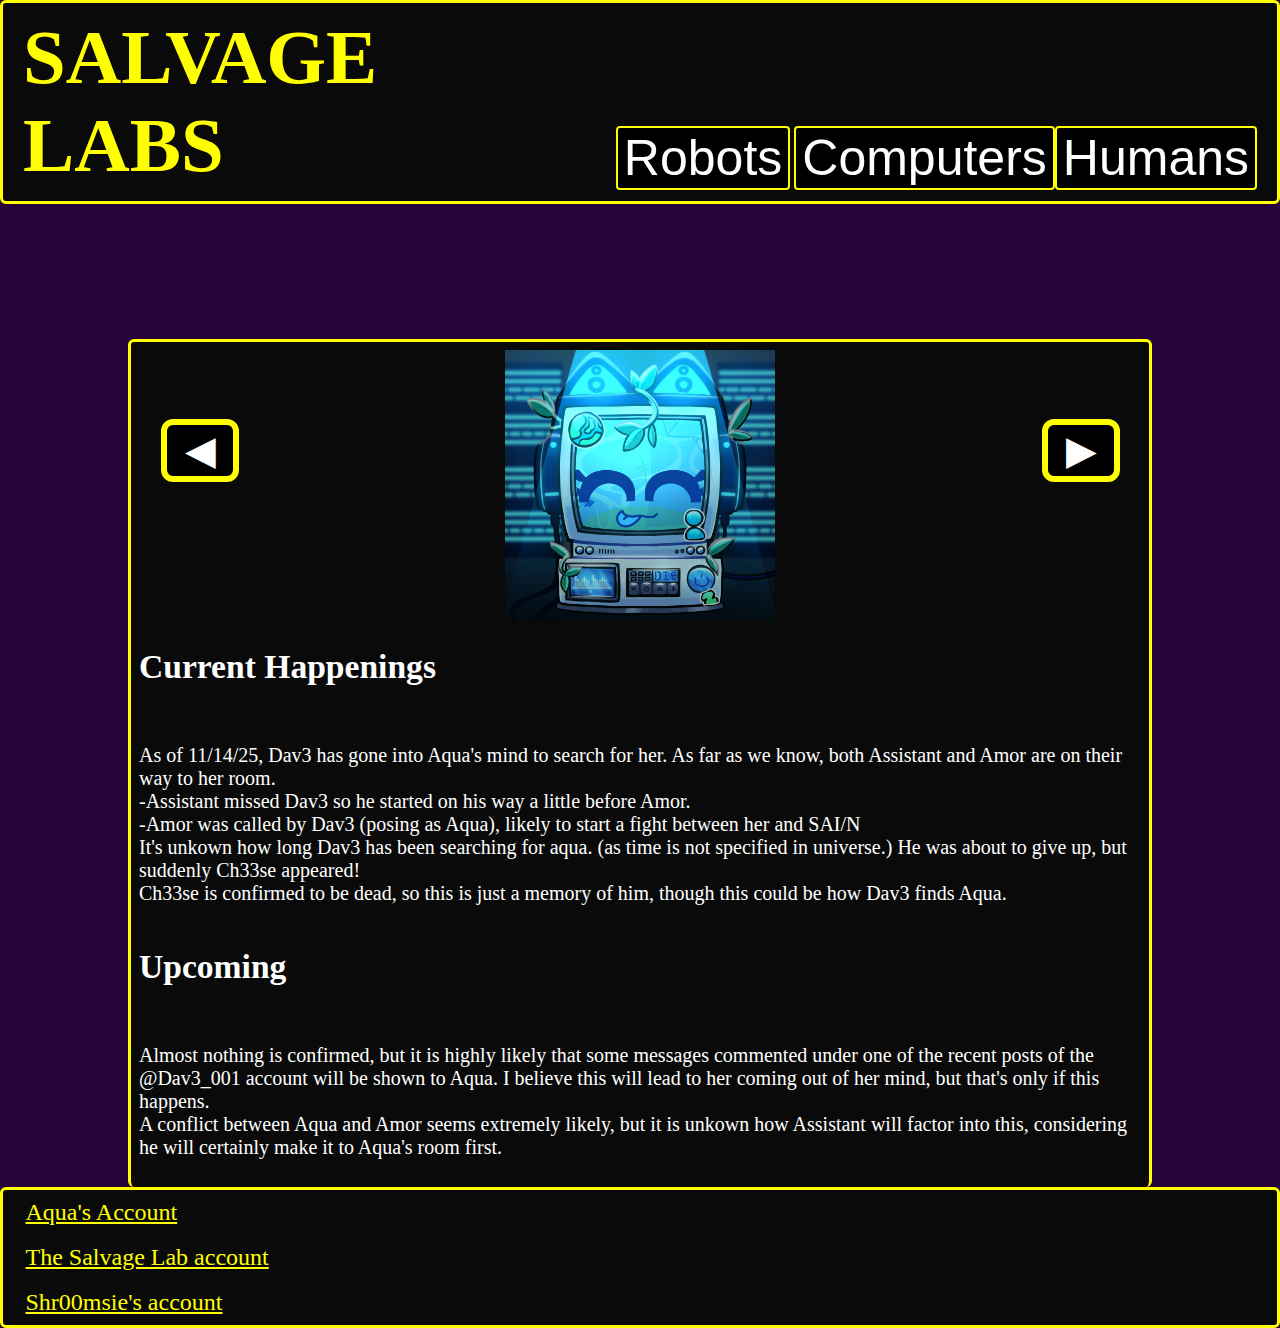
<file: CharacterPages/Computers/aqua.html>
<!DOCTYPE html>
<html lang="en">
<head>
<title>Salvage Labs Wiki</title>
    <link rel="stylesheet" href="../../Styles/styles.css">
    <meta name="viewport" content="width=device-width, initial-scale=1.0">
</head>
<body>
<div class="star">
    <div class="starfall">⭐</div>
    <div class="starfall">⭐</div>
    <div class="starfall">⭐</div>
    <div class="starfall">⭐</div>
    <div class="starfall">⭐</div>
    <div class="starfall">⭐</div>

    <div class="starfall">⭐</div>
    <div class="starfall">⭐</div>
    <div class="starfall">⭐</div>
    <div class="starfall">⭐</div>
    <div class="starfall">⭐</div>
    <div class="starfall">⭐</div>
    
    <div class="starfall">⭐</div>
    <div class="starfall">⭐</div>
    <div class="starfall">⭐</div>
    <div class="starfall">⭐</div>
    <div class="starfall">⭐</div>
    <div class="starfall">⭐</div>

    <div class="starfall">⭐</div>
    <div class="starfall">⭐</div>
    <div class="starfall">⭐</div>
    <div class="starfall">⭐</div>
    <div class="starfall">⭐</div>
    <div class="starfall">⭐</div>

</div>

<div class="grid-container">
    <header>
        <div class="grid-header">
            <emptybar>
            </emptybar>
            <brand>
                <h1><a href="../../index.html">SALVAGE<br>LABS</a>
                </h1>
            </brand>
            <empty>
            </empty>
            <nav>
                <div class="dropdown">
                    <button class="dropbtn">Robots</button>
                    <div class="dropdown-content">
                        <a href="../robots/n.html">N</a>
                        <a href="../robots/sai.html">Sai</a>
                        <a href="../robots/amor.html">Amor</a>
                        <a href="../robots/c0nnie.html">c0nnie</a>
                        <a href="../robots/assistant.html">Assistant</a>
                    </div>
                </div>
                <div class="dropdown">
                    <button class="dropbtn">Computers</button>
                    <div class="dropdown-content">
                        <a href="../computers/aqua.html">Aqua</a>
                        <a href="../computers/dav3.html">Dav3</a>
                        <a href="../computers/ch33se.html">Ch33se</a>
                        <a href="../computers/002.html">002</a>
                        <a href="../computers/silva.html">Silva</a>
                    </div>
                </div>
                <div class="dropdown" style="float:right;">
                    <button class="dropbtn">Humans</button>
                    <div class="dropdown-content">
                        <a href="../humans/victor.html">Victor Salvage</a>
                        <a href="../humans/leo.html">Leo</a>
                        <a href="../humans/nalani.html">Nalani</a>
                        <a href="../humans/amber.html">Amber</a>
                        <a href="../humans/simon.html">Simon</a>
                    </div>
                </div>
            </nav>
        </div>
    </header>
    <starbar>
    </starbar>
    <starL>
    </starL>
    <main>
        <div class="grid-info">
            <script src="../slideshow.js" defer></script>
            <lspace><button type="button" onclick="plusSlides(-1)">◀</button></lspace> 
            
            <slideshow><img id="profile" class="Computers 7" src="Imagesaqua/aqua1.jpg" title="aqua"></slideshow>
            <rspace><button type="button" onclick="plusSlides(1)">▶</button></rspace>
            <info>
                <h2>Current Happenings</h2> <br>
                <p>
                    As of 11/14/25, Dav3 has gone into Aqua's mind to search for her. As far as we know, both Assistant and Amor are on their way to her room. <br> 
                    -Assistant missed Dav3 so he started on his way a little before Amor. <br>
                    -Amor was called by Dav3 (posing as Aqua), likely to start a fight between her and SAI/N <br>
                    It's unkown how long Dav3 has been searching for aqua. (as time is not specified in universe.) He was about to give up, but suddenly Ch33se appeared! <br>
                    Ch33se is confirmed to be dead, so this is just a memory of him, though this could be how Dav3 finds Aqua. <br>
                <br>
                </p>
                <h2>Upcoming</h2> <br>
                <p>
                    Almost nothing is confirmed, but it is highly likely that some messages commented under one of the recent posts of the @Dav3_001 account will be shown to Aqua. I believe this will lead to her coming out of her mind, but that's only if this happens.
                    <br>
                    A conflict between Aqua and Amor seems extremely likely, but it is unkown how Assistant will factor into this, considering he will certainly make it to Aqua's room first. 
                </p>
            </info>

        </div>
    </main>
    <starR>
    </starR>
    <footer>
        <a href="https://x.com/DAV3_001">Aqua's Account</a> <br> <br>
        <a href="https://x.com/Salvage_Lab">The Salvage Lab account</a> <br> <br>
        <a href="https://x.com/Shr00msi3">Shr00msie's account</a> <br>
    </footer>
</div>

</body>
</html>
</file>
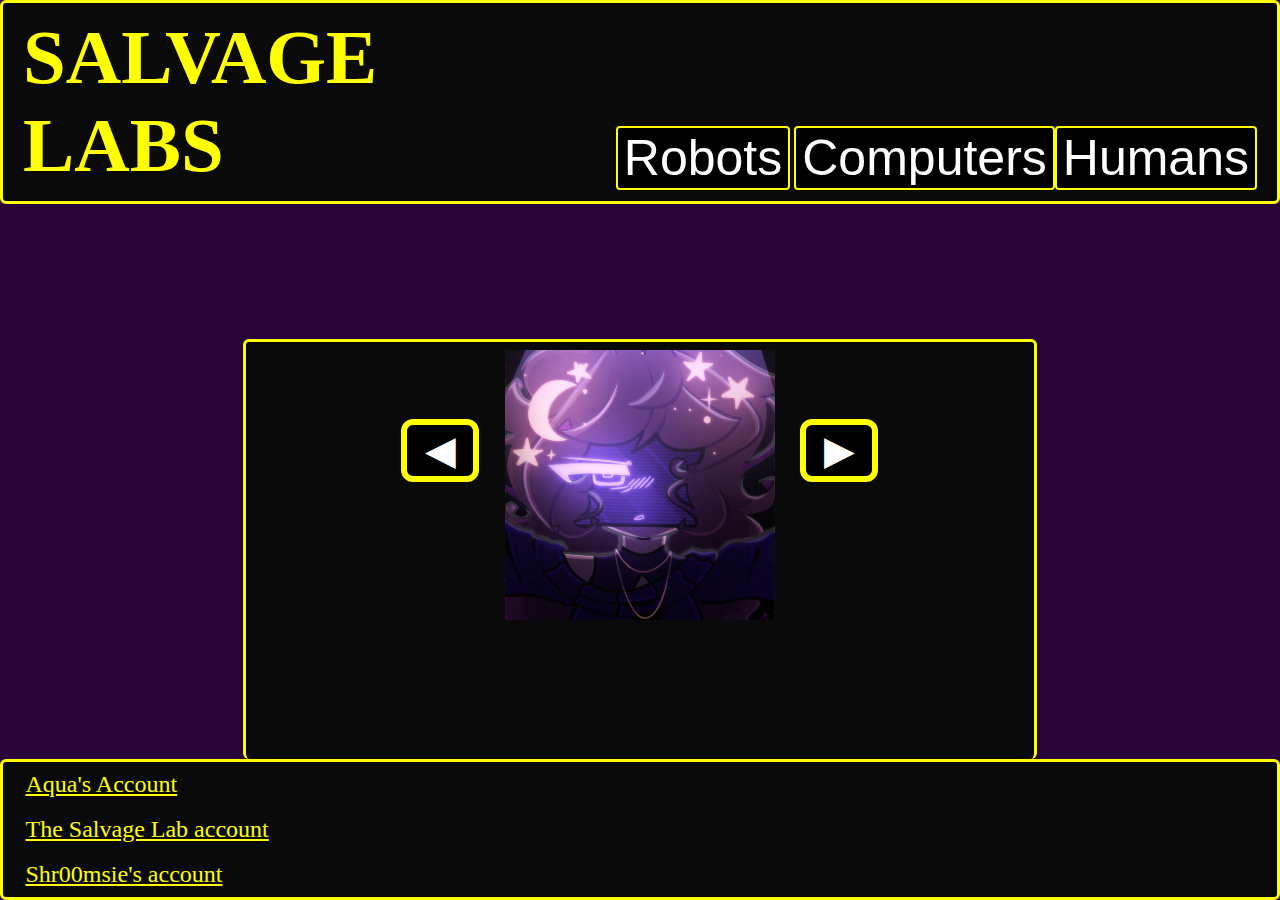
<file: CharacterPages/Robots/n.html>
<!DOCTYPE html>
<html lang="en">
<head>
<title>Salvage Labs Wiki</title>
    <link rel="stylesheet" href="../../Styles/styles.css">
    <meta name="viewport" content="width=device-width, initial-scale=1.0">
</head>
<body>
<div class="star">
    <div class="starfall">⭐</div>
    <div class="starfall">⭐</div>
    <div class="starfall">⭐</div>
    <div class="starfall">⭐</div>
    <div class="starfall">⭐</div>
    <div class="starfall">⭐</div>

    <div class="starfall">⭐</div>
    <div class="starfall">⭐</div>
    <div class="starfall">⭐</div>
    <div class="starfall">⭐</div>
    <div class="starfall">⭐</div>
    <div class="starfall">⭐</div>
    
    <div class="starfall">⭐</div>
    <div class="starfall">⭐</div>
    <div class="starfall">⭐</div>
    <div class="starfall">⭐</div>
    <div class="starfall">⭐</div>
    <div class="starfall">⭐</div>

    <div class="starfall">⭐</div>
    <div class="starfall">⭐</div>
    <div class="starfall">⭐</div>
    <div class="starfall">⭐</div>
    <div class="starfall">⭐</div>
    <div class="starfall">⭐</div>

</div>

<div class="grid-container">
    <header>
        <div class="grid-header">
            <emptybar>
            </emptybar>
            <brand>
                <h1><a href="../../index.html">SALVAGE<br>LABS</a>
                </h1>
            </brand>
            <empty>
            </empty>
            <nav>
                <div class="dropdown">
                    <button class="dropbtn">Robots</button>
                    <div class="dropdown-content">
                        <a href="../Robots/n.html">N</a>
                        <a href="../Robots/sai.html">Sai</a>
                        <a href="../Robots/amor.html">Amor</a>
                        <a href="../Robots/c0nnie.html">c0nnie</a>
                        <a href="../Robots/assistant.html">Assistant</a>
                    </div>
                </div>
                <div class="dropdown">
                    <button class="dropbtn">Computers</button>
                    <div class="dropdown-content">
                        <a href="../Computers/aqua.html">Aqua</a>
                        <a href="../Computers/dav3.html">Dav3</a>
                        <a href="../Computers/ch33se.html">Ch33se</a>
                        <a href="../Computers/002.html">002</a>
                        <a href="../Computers/silva.html">Silva</a>
                    </div>
                </div>
                <div class="dropdown" style="float:right;">
                    <button class="dropbtn">Humans</button>
                    <div class="dropdown-content">
                        <a href="../Humans/victor.html">Victor Salvage</a>
                        <a href="../Humans/leo.html">Leo</a>
                        <a href="../Humans/nalani.html">Nalani</a>
                        <a href="../Humans/amber.html">Amber</a>
                        <a href="../Humans/simon.html">Simon</a>
                    </div>
                </div>
            </nav>
        </div>
    </header>
    <starbar>
    </starbar>
    <starL>
    </starL>
    <main>
        <div class="grid-info">
            <script src="../slideshow.js" defer></script>
            <lspace><button type="button" onclick="plusSlides(-1)">◀</button></lspace> 
            
            <slideshow><img id="profile" class="Computers 8" src="Imagesn/n1.jpg" title="n"></slideshow>
            <rspace><button type="button" onclick="plusSlides(1)">▶</button></rspace>


        </div>
    </main>
    <starR>
    </starR>
    <footer>
        <a href="https://x.com/DAV3_001">Aqua's Account</a> <br> <br>
        <a href="https://x.com/Salvage_Lab">The Salvage Lab account</a> <br> <br>
        <a href="https://x.com/Shr00msi3">Shr00msie's account</a> <br>
    </footer>
</div>

</body>
</html>
</file>
<file: Styles/styles.css>
html,body{
margin:0;
}
/*stars! */
.star {
    position: fixed;
    top: 0;
    width: 100vw;
    height: 100vh;
    pointer-events: none;
    overflow: hidden;
    z-index: 0;
    @media screen and (max-width: 520px) {
        display: none;
    }
}
.starfall {
    content: "⭐";
    position: absolute;
    font-size: 3em;
    opacity:0.9;
    animation: fall linear infinite;
    top: -20vh;
    z-index: 0;
    overflow: hidden;
}


@keyframes fall {
0% {transform: translateY(-20vh);}
20% {opacity: 1; transform: translateY(18vh);}
100% {transform: translateY(170vh); scale:0.7; opacity: 0.2;}
}


/*first batch-------------------------*/
.starfall:nth-child(1) {
left: 94vw;
animation-duration: 12s;
animation-delay: 2s;
}
.starfall:nth-child(2) {
left: 89vw;
animation-duration: 12s;
animation-delay: 4s;
}
.starfall:nth-child(3) {
left: 94vw;
animation-duration: 12s;
animation-delay: 6s;
}
.starfall:nth-child(4) {
left: 89vw;
animation-duration: 12s;
animation-delay: 8s;
}
.starfall:nth-child(5) {
left: 94vw;
animation-duration: 12s;
animation-delay: 10s;
}
.starfall:nth-child(6) {
left: 89vw;
animation-duration: 12s;
animation-delay: 12s;
}
/*second batch-------------------------*/
.starfall:nth-child(7) {
left: 79vw;
animation-duration: 12s;
animation-delay: 1s;
}
.starfall:nth-child(8) {
left: 72vw;
animation-duration: 12s;
animation-delay: 3s;
}
.starfall:nth-child(9) {
left: 79vw;
animation-duration: 12s;
animation-delay: 5s;
}
.starfall:nth-child(10) {
left: 72vw;
animation-duration: 12s;
animation-delay: 7s;
}
.starfall:nth-child(11) {
left: 79vw;
animation-duration: 12s;
animation-delay: 9s;
}
.starfall:nth-child(12) {
left: 72vw;
animation-duration: 12s;
animation-delay: 11s;
}

.starfall:nth-child(13) {
left: 1vw;
animation-duration: 12s;
animation-delay: 2s;
}
.starfall:nth-child(14) {
left: 6vw;
animation-duration: 12s;
animation-delay: 4s;
}
.starfall:nth-child(15) {
left: 1vw;
animation-duration: 12s;
animation-delay: 6s;
}
.starfall:nth-child(16) {
left: 6vw;
animation-duration: 12s;
animation-delay: 8s;
}
.starfall:nth-child(17) {
left: 1vw;
animation-duration: 12s;
animation-delay: 10s;
}
.starfall:nth-child(18) {
left: 6vw;
animation-duration: 12s;
animation-delay: 12s;
}
/*second batch-------------------------*/
.starfall:nth-child(19) {
left: 16vw;
animation-duration: 12s;
animation-delay: 1s;
}
.starfall:nth-child(20) {
left: 21vw;
animation-duration: 12s;
animation-delay: 3s;
}
.starfall:nth-child(21) {
left: 16vw;
animation-duration: 12s;
animation-delay: 5s;
}
.starfall:nth-child(22) {
left: 21vw;
animation-duration: 12s;
animation-delay: 7s;
}
.starfall:nth-child(23) {
left: 16vw;
animation-duration: 12s;
animation-delay: 9s;
}
.starfall:nth-child(24) {
left: 21vw;
animation-duration: 12s;
animation-delay: 11s;
}


h1 {
    color:yellow;
    white-space: nowrap;
    font-size: 6vmax;
    margin: 0%;
}
h1 a {
    color: inherit;
    white-space: inherit;
    font-size: inherit;
    font: inherit;
    margin: inherit;
    text-decoration: inherit;
}
h2 {
   @media screen and (max-width: 520px) {
        margin-top: 4px;
        margin-bottom: 4px;
    }
    @media screen and (min-width: 768px) {
        margin-top: 12px;
        margin-bottom: 12px;
        font-size: 1.8em;
    }
    @media screen and (min-width: 1024px) {
        margin-top: 20px;
        margin-bottom: 20px;
        font-size: 2.1em;
    }  
} 
h3 {
    color: white;
    font-size: 1.46vmax;
}
p {
   @media screen and (max-width: 520px) {
        margin-top: 4px;
        margin-bottom: 4px;
    }
    @media screen and (min-width: 768px) {
        margin-top: 12px;
        margin-bottom: 12px;
        font-size: 16px;
    }
    @media screen and (min-width: 1024px) {
        margin-top: 20px;
        margin-bottom: 20px;
        font-size:20px
    }  
} 
body {
    color: white;
    margin: 0px;
}
.grid-container {
    display: grid;

    grid-template-areas: 
    "header header header"
    "starbar starbar starbar"
    "starl main starr"
    "footer footer footer";
    justify-content: space-between;
    grid-template-columns: 0vw auto 0vw;

    @media screen and (min-width: 520px) {
        grid-template-columns: 3vw auto 3vw;
    }
    @media screen and (min-width: 768px) {
        grid-template-columns: 6vw auto 6vw;
    }
    @media screen and (min-width: 1024px) {
        grid-template-columns: 10vw auto 10vw;
    } 

    grid-template-rows: auto 15vh 1.1fr auto;

    min-height: 100vh;
    gap: 0px;
    background-color: rgb(40, 4, 56);
}
.flex-category img {
    max-width: 100%;
}

header { grid-area: header; background-color: rgb(10, 10, 10); border-color: yellow; padding: 1vh; border-radius: 6px; border-style: solid; z-index: 2;}
starl { grid-area: starl; background-color: rgb(40, 4, 56);  padding: 0px;z-index: -1; min-width: 10%;}
starr { grid-area: starr; background-color: rgb(40, 4, 56);  padding: 0px;z-index: -1; min-width: 10%;}
starbar { grid-area: starbar; background-color: rgb(40, 4, 56); padding: 0px; z-index: -1;}
main { grid-area: main; background-color: rgb(10, 10, 10); border-color: yellow; padding: 6px; border-radius: 6px; border-style: solid; border-bottom: 0px; z-index: 1;}
footer { grid-area: footer; background-color: rgb(10, 10, 10); border-color: yellow; padding: 1vh; padding-left: 2vh; border-radius: 6px; border-style: solid; z-index: 1; }



.grid-header {
    display: grid;
    grid-template-areas:
    "brand empty nav";
    grid-template-columns: auto 1fr auto;
    grid-template-rows: auto;
    justify-content: center;
    padding-left: 1vh;
    padding-right: 1vh;
}
brand { grid-area: brand; padding:2px;}
empty { grid-area: empty; padding:2px;}
nav { grid-area: nav; padding:2px; align-content: flex-end;}

.linkbtn {
    background-color: black;
    color: white;
    font-size: 24px;
    border-style: solid;
    border-radius: 4px;
    border-color: yellow;
    padding: 6px;
    padding-left: 8px;
}


main a {
    background-color: black;
    color: white;
    font-size: 6px;
    border-style: solid;
    border-radius: 4px;
    border-color: yellow;
    padding: 6px;
    padding-left: 8px;
    @media screen and (min-width: 520px) {
        font-size: 12px;
    }
    @media screen and (min-width: 768px) {
        font-size: 18px;
    }
    @media screen and (min-width: 1024px) {
        font-size: 24px;
    } 
    
}
main a:hover {
    background-color: yellow;
    color: black;
}
footer a {
    font-size: 24px;
    color: yellow;
    margin-left: 1vh;
    margin: .5vh;
}
footer a:hover {
    background-color: yellow;
    color: black;
}
.dropbtn {
    background-color: black;
    color:white;
    font-size: 18px;
    display: none;
    @media screen and (min-width: 520px) {
        display: none;
    }
    @media screen and (min-width: 768px) {
        font-size: 30px;
        display: inline-block;
    }
    @media screen and (min-width: 1024px) {
        font-size: 50px;
        display: inline-block;
    } 
    border-style: solid;
    border-radius: 4px;
    border-color: yellow;
}
.dropdown {
    position: relative;
    display: inline-block;

    
}

.dropdown-content {
    display: none;
    position: absolute;
    background-color: rgb(10, 10, 10);
    border-color: yellow;
    border-style: solid;
    border-radius: 2px;
    min-width: 160px;
    z-index: 2;
    color:white;
    right: 0px;
}

.dropdown-content a {
    color: white;
    padding: 12px 16px;
    display: block;
}

.dropdown-content a:hover {background-color: yellow; color:black}
.dropdown:hover .dropdown-content {display: block;}
.dropdown:hover .dropbtn {background-color: yellow; color: black;}


.flex-category {
    display: flex;
    
    flex-direction: row;
    align-items:stretch;
    justify-content: space-evenly;
}
.flex-category > div {
    background-color: rgb(10, 10, 10);
    border-color:yellow;
    border-radius: 3px;
    border-style: solid;
    margin: .5vh;
    padding: 6px;
}
.flex-category div p {
    margin-left: 1vh;
    margin-right: 1vh;
}

.flex-card {
    display: flex;
    justify-self: center;
    margin: 1vh;
    max-width: max-content;
    margin-left: 2vh;
    margin-right: 2vh;
    flex-direction: column;
    align-items:stretch;
    align-content: space-around;
    justify-content: center;
    @media screen and (max-width: 520px) {
        margin-left:6px;
        margin-right:6px;
        margin-top:2px;
        margin-bottom:2px;
    }
    @media screen and (min-width: 768px) {
        margin-left:12px;
        margin-right:12px;
        margin-top:6px;
        margin-bottom:6px;
    }
    @media screen and (min-width: 1024px) {
        margin-left:20px;
        margin-right:20px;
        margin-top:10px;
        margin-bottom:10px;
    } 

}
.flex-card > div {
    background-color: rgb(10, 10, 10);
    border-color:yellow;
    border-radius: 3px;
    border-style: solid;


}
.grid-card {
    display: grid;
    grid-template-areas:
    "card emptycard text"
    "card emptycard page";
    grid-template-columns: auto 9vw 0.2fr;
    grid-template-rows: auto auto;
    align-items: center;
}

card { grid-area: card; padding:2px; max-width: fit-content;}
emptycard { grid-area: emptycard; padding:2px; max-height: 30vh;}
text { grid-area: text; padding:2px;}
page { grid-area: page; padding:2px;}

.grid-card img {
    max-width: 30vh;
    align-content:normal;
}
slideshow img {
    max-width: 30vh;
    align-content:normal;
}

.grid-card a {
    padding: 12px 16px;
    display: block;
    align-items: end;
}

.grid-info {
    display:grid;

    grid-template-areas: 
    "lspace slideshow rspace"
    "info info info";

    grid-template-columns: 125px auto 125px;

    grid-template-rows: auto auto;

    justify-content: center;
    align-items: start;
    
    justify-items: center;
    min-width: 30vh;
}
lspace { grid-area: lspace; padding:2px; scale: 3; margin-top: 10vh;}
slideshow { grid-area: slideshow; padding:2px;}
rspace { grid-area: rspace; padding:2px; scale: 3; margin-top: 10vh;}
info { grid-area: info; padding:2px;}
h3 {
    scale: 1.5;
    justify-self: center;
}
form {
    scale: 1.5;
    color:white;
    border-color: yellow;
    border-radius: 4px;
    border-style: solid;
    background-color: black;
    justify-self: center;
    padding: 6px;
}
form p {
    margin: 4px;
}
main button {
    color:white;
    border-color: yellow;
    border-radius: 4px;
    border-style: solid;
    background-color: black;
}
main button:hover {
    color:black;
    background-color: yellow;
}
</file>
